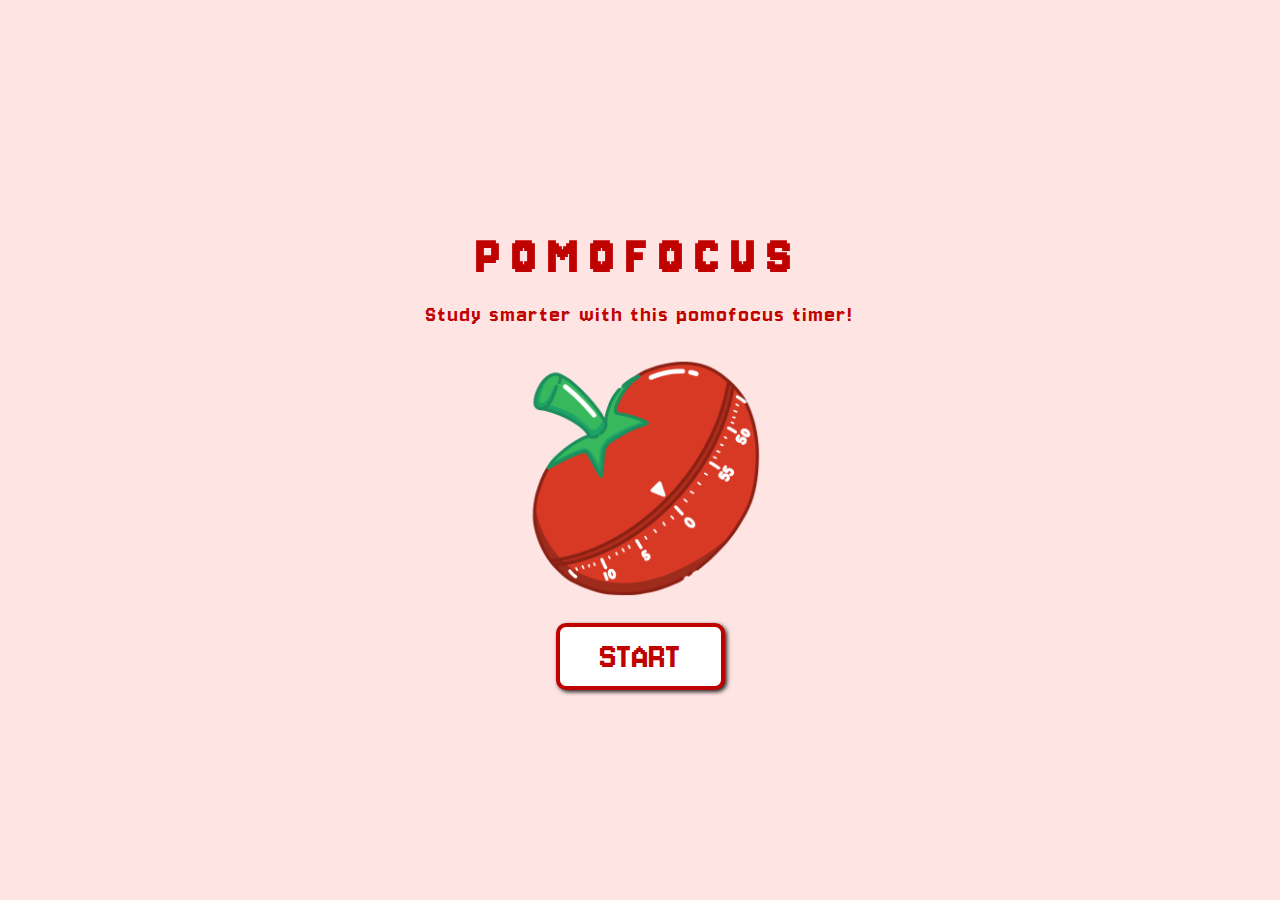
<file: index.html>
<!DOCTYPE html>
<html lang="en">
  <head>
    <meta charset="UTF-8" />
    <meta name="viewport" content="width=device-width, initial-scale=1.0" />
    <link rel="stylesheet" href="./styles.css" />
    <title>Pomofocus!</title>
  </head>
  <body>
    <div class="mainDiv">
      <h1>POMOFOCUS</h1>
      <p>Study smarter with this pomofocus timer!</p>
      <img src="./assets/pomoMenu.png" alt="Pomodoro Menu" />
      <button id="start-btn">START</button>
    </div>

    <script>
      document.getElementById("start-btn").addEventListener("click", () => {
        window.location.href = "setTask.html"; // Regular web navigation
      });
    </script>
  </body>
</html>
</file>
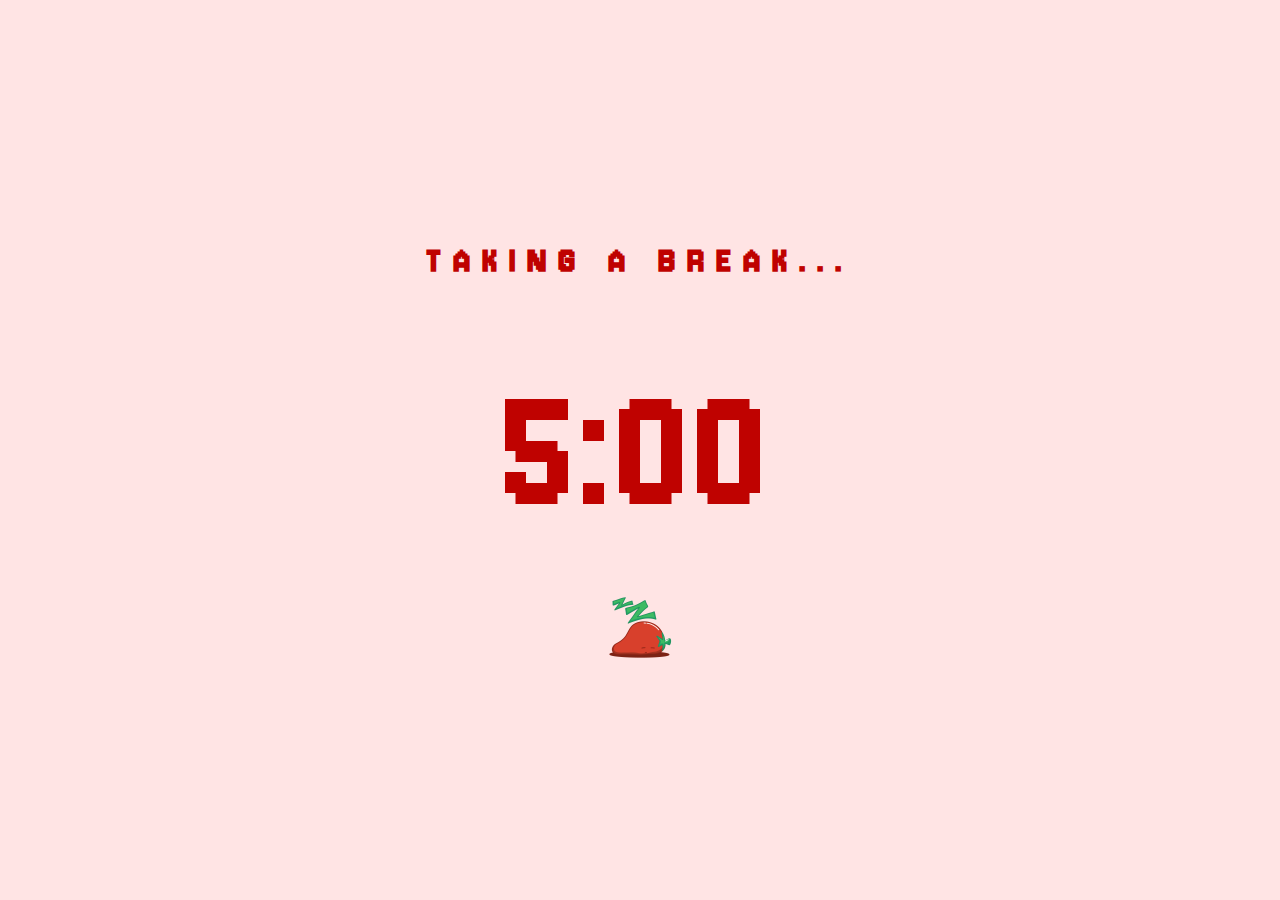
<file: startBreak.html>
<!DOCTYPE html>
<html lang="en">
  <head>
    <meta charset="UTF-8" />
    <meta name="viewport" content="width=device-width, initial-scale=1.0" />
    <link rel="stylesheet" href="./styles.css" />
    <title>Pomofocus - BREAK</title>
  </head>
  <body>
    <div class="takingBreakDiv">
      <h1>TAKING A BREAK...</h1>
      <p id="time-remaining"></p>
      <img src="./assets/tomatoSleep.gif" alt="Pomodoro Sleep" />
    </div>

    <script src="startBreak.js"></script>
  </body>
</html>
</file>
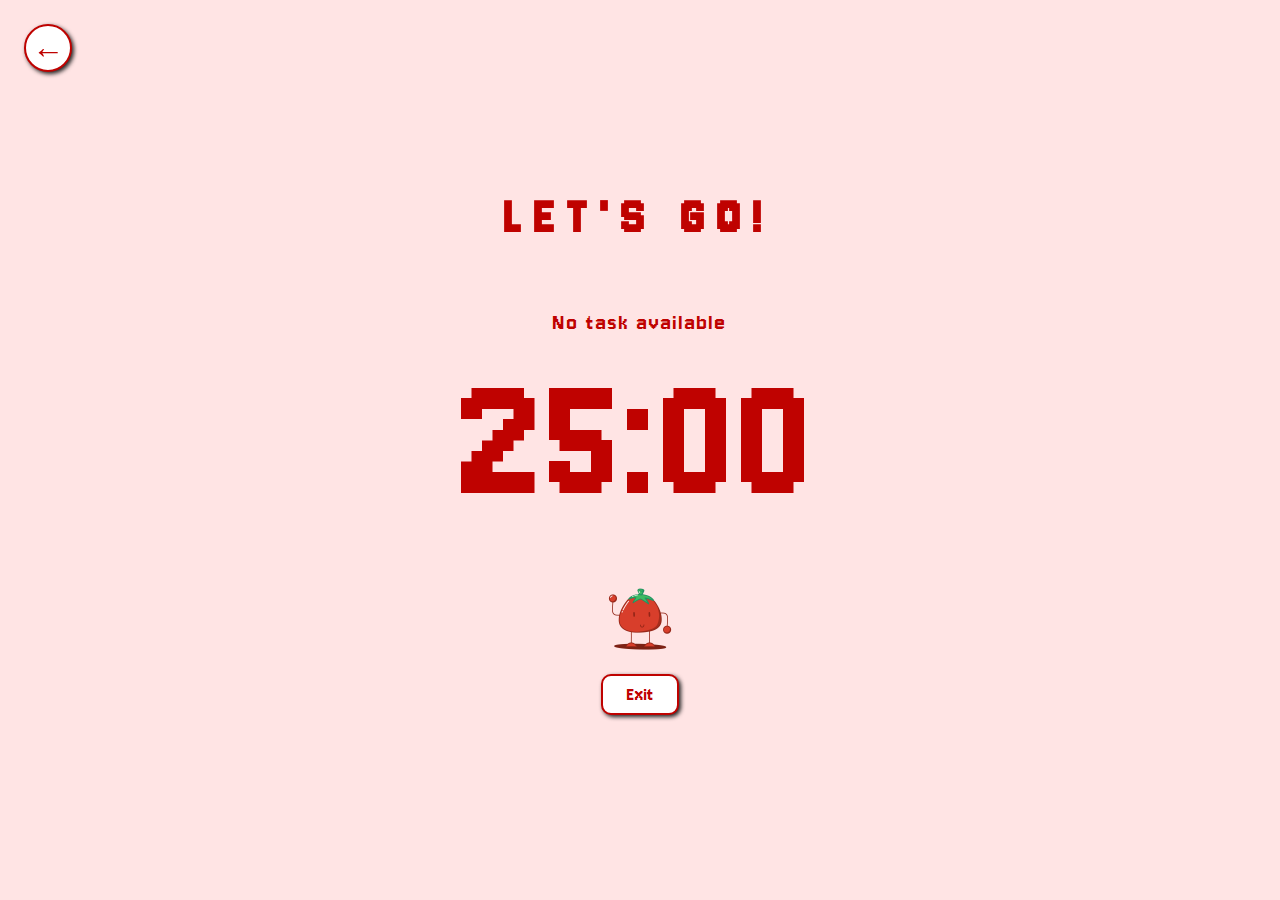
<file: timerBegins.html>
<!DOCTYPE html>
<html lang="en">

<head>
  <meta charset="UTF-8" />
  <meta name="viewport" content="width=device-width, initial-scale=1.0" />
  <link rel="stylesheet" href="./styles.css" />
  <title>Pomofocus!</title>
</head>

<body>
  <button id="go-back-btn" class="back-arrow-btn" title="Go Back">&#8592;</button>

  <div class="timerBeginsDiv">
    <h1>LET'S GO!</h1>
    <p id="task"></p>
    <p id="time-remaining"></p>
    <img src="./assets/TomatoWaitFun.gif" alt="Pomodoro Crayon" />

    <div class="nav-buttons">
      <button id="exit-btn">Exit</button>
    </div>
  </div>

  <script src="timerBegins.js"></script>
</body>

</html>
</file>
<file: styles.css>
@import url('https://fonts.googleapis.com/css2?family=Jersey+10&display=swap');

* {
    margin: 0;
    padding: 0;
    box-sizing: border-box;
}

body {
    background-color: #FFE4E4;
    color: #BF0200;
    font-family: 'Jersey 10';
}


/*------ HOME PAGE ------*/


.mainDiv {
    display: flex;
    flex-direction: column;
    width: 100vw;
    height: 100vh;
    justify-content: center;
    align-items: center;
    padding: 32px;
}

.mainDiv h1 {
    text-align: center;
    letter-spacing: 12px;
    font-size: 56px;
    margin: 16px;
}

.mainDiv p {
    text-align: center;
    font-size: 24px;
    letter-spacing: 2px;
}

.mainDiv img {
    width: 248px;
    height: 248px;
    margin: 24px;
}

.mainDiv #start-btn {
    font-family: 'Jersey 10';
    font-size: 40px;
    color: #BF0200;
    padding: 8px 40px;
    background-color: white;
    border: 4px solid #BF0200;
    border-radius: 10px;
    box-shadow: 2px 2px 4px #222;
}
.mainDiv #start-btn:hover {
    transform: scale(1.1) perspective(1px);
    transition: transform 0.3s ease;
    cursor: pointer;
}

/*------ SET TASK PAGE ------*/


.setTaskDiv {
    display: flex;
    flex-direction: column;
    width: 100vw;
    height: 100vh;
    justify-content: center;
    align-items: center;
    padding: 32px;
}

.setTaskDiv h1 {
    text-align: center;
    letter-spacing: 12px;
    font-size: 60px;
    margin: 16px;
    /* font-size: clamp(32px, 6vw, 56px); */
}

.setTaskDiv lottie-player {
    width: 100px;
    height: 100px;
    pointer-events: none;   
    z-index: 0;
}


.setTaskDiv p {
    text-align: center;
    font-size: 16px;
    letter-spacing: 2px;
}

.setTaskDiv #task-value {
    border: 2px solid #BF0200;
    border-radius: 50px;
    padding: 16px;
    margin-top: 24px;
    margin-bottom: 26px;
    box-shadow: 2px 2px 6px #222;
    
}

#set-task-input, #task-value {
  position: relative;
  z-index: 10; 
}


.setTaskDiv #set-timer-btn {
    font-family: 'Jersey 10';
    font-size: 30px;
    color: #BF0200;
    padding: 8px 40px;
    background-color: white;
    border: 4px solid #BF0200;
    border-radius: 10px;
    box-shadow: 2px 2px 4px #222;
}
.setTaskDiv #set-timer-btn:hover {
    transform: scale(1.1) perspective(1px);
    transition: transform 0.3s ease;
    cursor: pointer;
}

#set-timer-btn:active {
  transform: scale(0.98);
}

#task-value:focus {
  outline: none;
  box-shadow: 0 0 5px #BF0200;
}

.setTaskDiv label {
  font-size: 16px;
  margin-top: 8px;
}

.setTaskDiv input[type="number"] {
  width: 80px;
  padding: 8px;
  font-size: 18px;
  margin-bottom: 16px;
  border: 2px solid #BF0200;
  border-radius: 10px;
  text-align: center;
  box-shadow: 2px 2px 4px #222;
}

.setTaskDiv input[type="number"]:focus {
  outline: none;
  box-shadow: 0 0 5px #BF0200;
}


/*------ LET'S GO PAGE ------*/


.timerBeginsDiv {
    display: flex;
    flex-direction: column;
    width: 100vw;
    height: 100vh;
    justify-content: center;
    align-items: center;
    padding: 32px;
}

.timerBeginsDiv h1 {
    text-align: center;
    letter-spacing: 12px;
    font-size: 56px;
    margin-bottom: 64px;
}

.timerBeginsDiv img {
    width: 64px;
    height: 64px;
    margin-top: 40px;
}

.timerBeginsDiv #task {
    text-align: center;
    font-size: 24px;
    letter-spacing: 2px;
}
.timerBeginsDiv #time-remaining {
    text-align: center;
    font-size: 196px;
    letter-spacing: 4px;
}

.nav-buttons {
  display: flex;
  gap: 16px;
  margin-top: 24px;
}

.nav-buttons button {
  font-family: 'Jersey 10';
  font-size: 20px;
  padding: 8px 24px;
  border: 2px solid #BF0200;
  background-color: white;
  color: #BF0200;
  border-radius: 10px;
  box-shadow: 2px 2px 4px #222;
  cursor: pointer;
  transition: transform 0.2s ease;
}

.nav-buttons button:hover {
  transform: scale(1.1);
}

.back-arrow-btn {
  position: fixed;
  top: 24px;
  left: 24px;
  font-size: 32px;
  background: white;
  color: #BF0200;
  border: 2px solid #BF0200;
  border-radius: 50%;
  width: 48px;
  height: 48px;
  box-shadow: 2px 2px 4px #222;
  font-family: 'Jersey 10';
  cursor: pointer;
  transition: transform 0.2s ease;
  z-index: 999; /* stay on top */
}

.back-arrow-btn:hover {
  transform: scale(1.1);
}


/*------ STOP PAGE ------*/


.stopWorkDiv {
    display: flex;
    flex-direction: column;
    width: 100vw;
    height: 100vh;
    justify-content: center;
    align-items: center;
    padding: 32px;
}

.stopWorkDiv h1 {
    text-align: center;
    letter-spacing: 12px;
    font-size: 56px;
    margin-bottom: 64px;
}

.stopWorkDiv #task {
    text-align: center;
    font-size: 24px;
    letter-spacing: 2px;
}
.stopWorkDiv #time-remaining {
    text-align: center;
    font-size: 196px;
    letter-spacing: 4px;
}

.stopWorkDiv #start-break-btn {
    font-family: 'Jersey 10';
    font-size: 40px;
    color: white;
    padding: 8px 40px;
    background-color: #BF0200;
    border: 4px solid white;
    border-radius: 10px;
    box-shadow: 2px 2px 4px #222;
}
.stopWorkDiv #start-break-btn:hover {
    transform: scale(1.1) perspective(1px);
    transition: transform 0.3s ease;
    cursor: pointer;
}


/*------ TAKING A BREAK ------*/

.takingBreakDiv {
    display: flex;
    flex-direction: column;
    width: 100vw;
    height: 100vh;
    justify-content: center;
    align-items: center;
    padding: 32px;
}

.takingBreakDiv h1 {
    text-align: center;
    letter-spacing: 12px;
    font-size: 40px;
    margin-bottom: 64px;
}

.takingBreakDiv img {
    width: 64px;
    height: 64px;
    margin-top: 40px;
}

.takingBreakDiv #task {
    text-align: center;
    font-size: 24px;
    letter-spacing: 2px;
}
.takingBreakDiv #time-remaining {
    text-align: center;
    font-size: 196px;
    letter-spacing: 4px;
}


/*------ GET BACK TO IT PAGE ------*/


.stopBreakDiv {
    display: flex;
    flex-direction: column;
    width: 100vw;
    height: 100vh;
    justify-content: center;
    align-items: center;
    padding: 32px;
}

.stopBreakDiv h1 {
    text-align: center;
    letter-spacing: 12px;
    font-size: 56px;
    margin-bottom: 64px;
}

.stopBreakDiv #task {
    text-align: center;
    font-size: 24px;
    letter-spacing: 2px;
}
.stopBreakDiv #time-remaining {
    text-align: center;
    font-size: 196px;
    letter-spacing: 4px;
}

.stopBreakDiv #start-timer-btn {
    font-family: 'Jersey 10';
    font-size: 40px;
    color: white;
    padding: 8px 40px;
    background-color: #BF0200;
    border: 4px solid white;
    border-radius: 10px;
    box-shadow: 2px 2px 4px #222;
}
.stopBreakDiv #start-timer-btn:hover {
    transform: scale(1.1) perspective(1px);
    transition: 0.3 ease;
    cursor: pointer;
}
</file>
